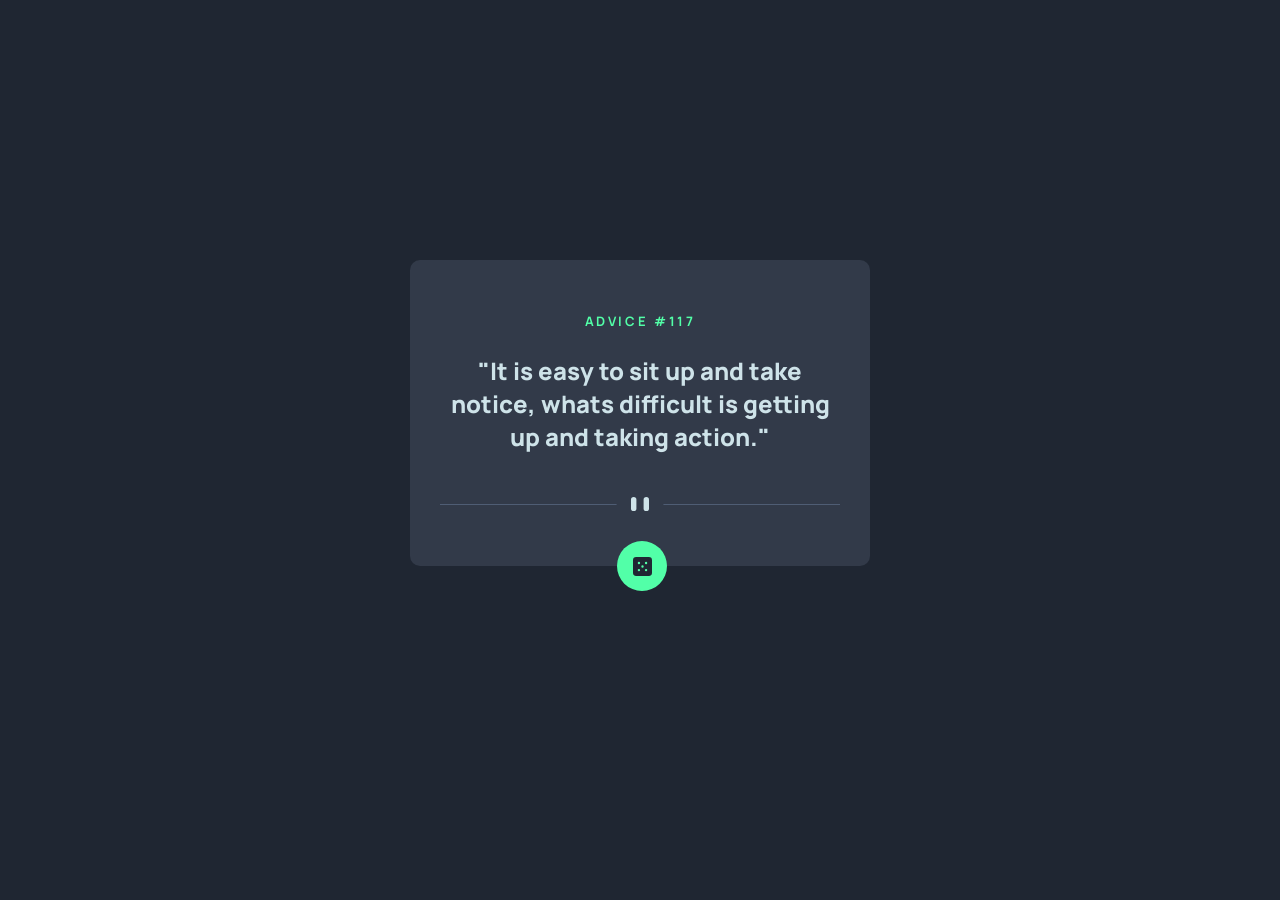
<file: index.html>
<!DOCTYPE html>
<html lang="en">

<head>
    <meta charset="UTF-8">
    <meta http-equiv="X-UA-Compatible" content="IE=edge">
    <meta name="viewport" content="width=device-width, initial-scale=1.0">
    <title>Frontend Mentor | Advice generator app</title>
    <link rel="icon" href="images/favicon-32x32.png">
    <link rel="stylesheet" href="./styles/style.css">
</head>

<body>
    <main class="container">
        <h5>ADVICE #<span id="advice-id">117</span></h5>
        <p id="advice-text">"It is easy to sit up and take notice, whats difficult is getting up and taking action."</p>
        <img src="./images/pattern-divider-desktop.svg" alt="dice" class="divide">

        <button id="generateButton"><img src="./images/icon-dice.svg" alt="dice"></button>
    </main>

    <script src="index.js"></script>
</body>

</html>
</file>
<file: styles/style.css>
@import url('https://fonts.googleapis.com/css2?family=Manrope:wght@400;800&display=swap');

:root{
    --Light-Cyan: hsl(193, 38%, 86%);
    --Neon-Green: hsl(150, 100%, 66%);
    --Grayish-Blue: hsl(217, 19%, 38%);
    --Dark-Grayish-Blue: hsl(217, 19%, 24%);
    --Dark-Blue: hsl(218, 23%, 16%);
}

body{
    background-color: var(--Dark-Blue);
    display: flex;
    align-items: center;
    justify-content: center;
    height: 90vh;
    font-family: 'Manrope',sans-serif;
}

.container{
    background-color: var(--Dark-Grayish-Blue);
    height: max-content;
    width: 400px;
    border-radius: 10px;
    padding: 30px;
    text-align: center;
    position: relative;
}

.container h5{
    font-size: 13px;
    color: var(--Neon-Green); 
    letter-spacing: 0.2em;
    text-transform: uppercase;
}

.container p{
    font-size: 24px;
    font-weight: 800;
    color: var(--Light-Cyan);
    margin-top: 20px 0;
}

.divide{
    width: 100%;
    margin: 20px 0;
}

button{
    position: absolute;
    background-color: var(--Neon-Green);
    display: flex;
    justify-content: center;
    align-items: center;
    border: none;
    border-radius: 47px;
    width: 50px;
    height: 50px;
    left: 45%;
    bottom: -25px;
    transition: 0.8s;
    cursor: pointer;
}

button img{
    width: 50%;
}

button:hover{
    box-shadow: 2px -3px 20px -2px rgba(82, 255,168, 1);
}
</file>
<file: advice-generator-app-main/style.css>
@import url('https://fonts.googleapis.com/css2?family=Manrope:wght@400;800&display=swap');

:root{
    --Light-Cyan: hsl(193, 38%, 86%);
    --Neon-Green: hsl(150, 100%, 66%);
    --Grayish-Blue: hsl(217, 19%, 38%);
    --Dark-Grayish-Blue: hsl(217, 19%, 24%);
    --Dark-Blue: hsl(218, 23%, 16%);
}

body{
    background-color: var(--Dark-Blue);
    display: flex;
    align-items: center;
    justify-content: center;
    height: 90vh;
    font-family: 'Manrope',sans-serif;
}

.container{
    background-color: var(--Dark-Grayish-Blue);
    height: max-content;
    width: 400px;
    border-radius: 10px;
    padding: 30px;
    text-align: center;
    position: relative;
}

.container h5{
    font-size: 13px;
    color: var(--Neon-Green); 
    letter-spacing: 0.2em;
    text-transform: uppercase;
}

.container p{
    font-size: 24px;
    font-weight: 800;
    color: var(--Light-Cyan);
    margin-top: 20px 0;
}

.divide{
    width: 100%;
    margin: 20px 0;
}

button{
    position: absolute;
    background-color: var(--Neon-Green);
    display: flex;
    justify-content: center;
    align-items: center;
    border: none;
    border-radius: 47px;
    width: 50px;
    height: 50px;
    left: 45%;
    bottom: -25px;
    transition: 0.8s;
    cursor: pointer;
}

button img{
    width: 50%;
}

button:hover{
    box-shadow: 2px -3px 20px -2px rgba(82, 255,168, 1);
}
</file>
